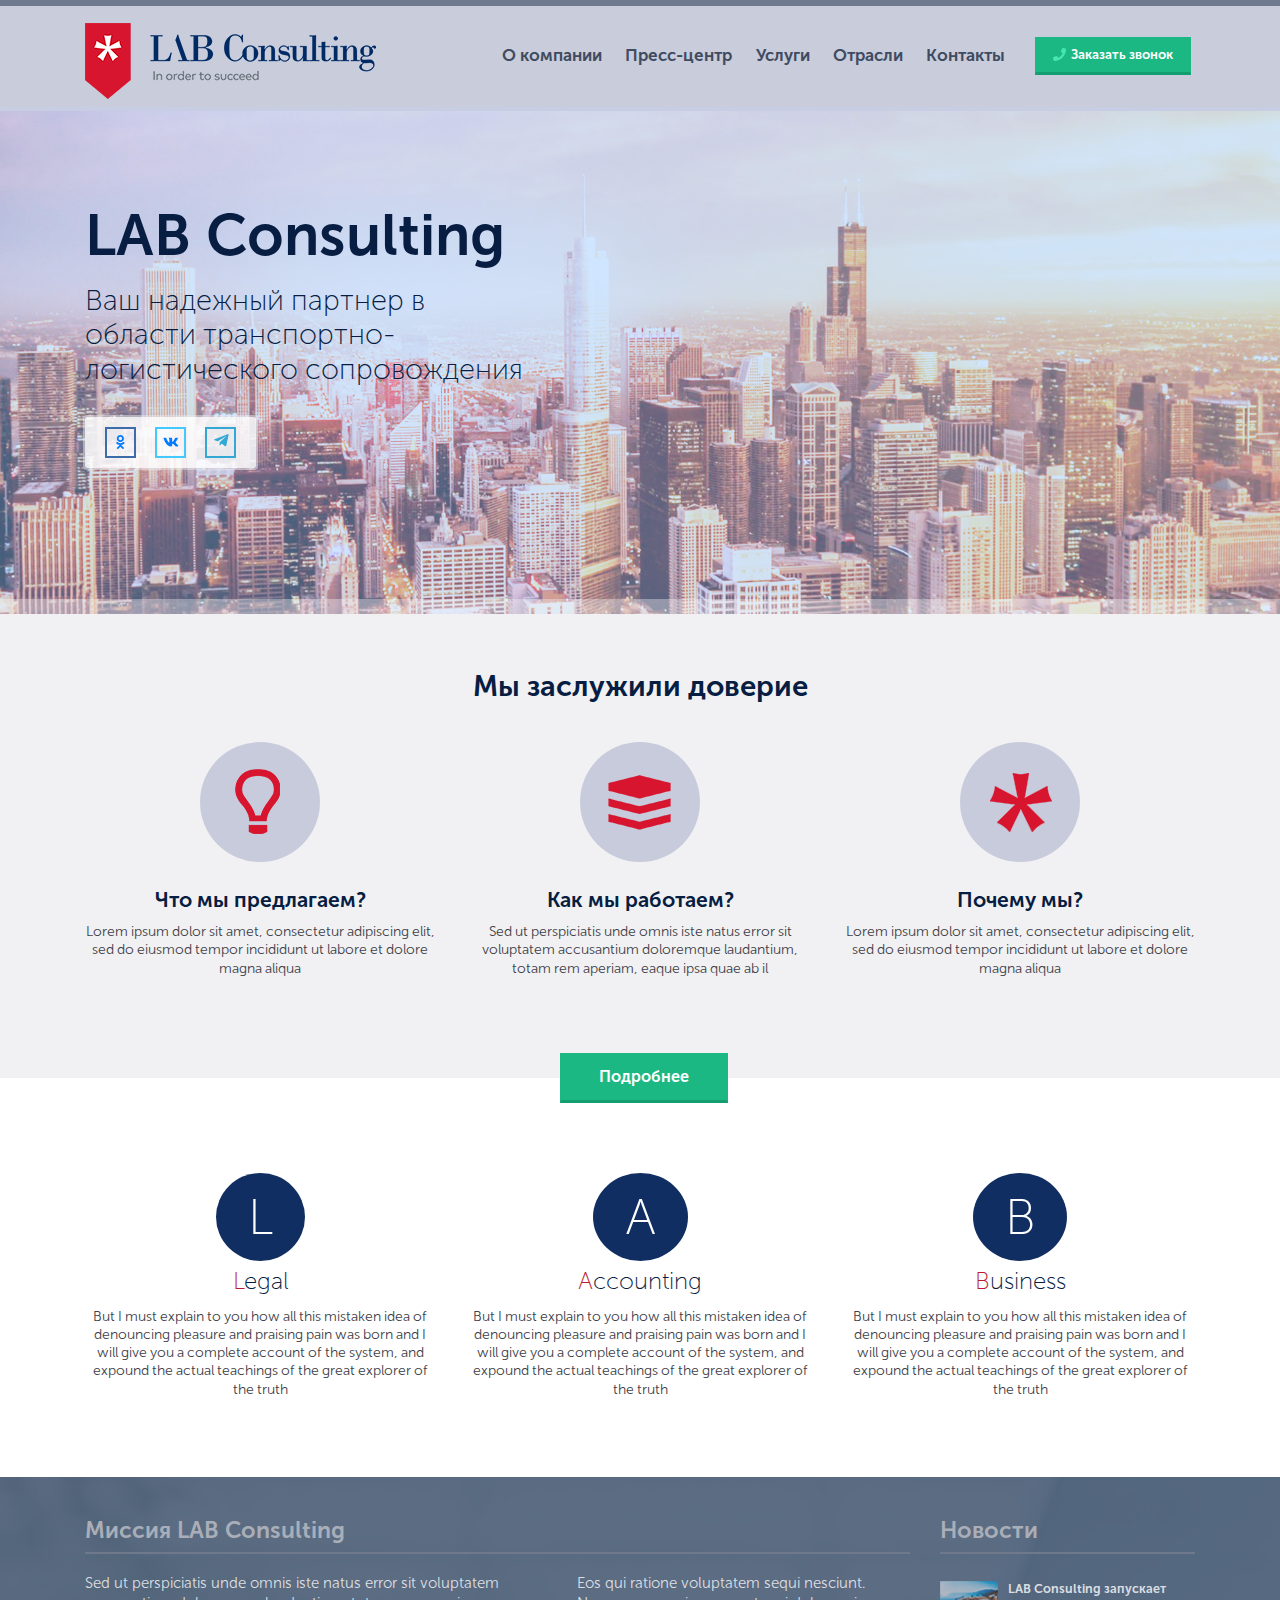
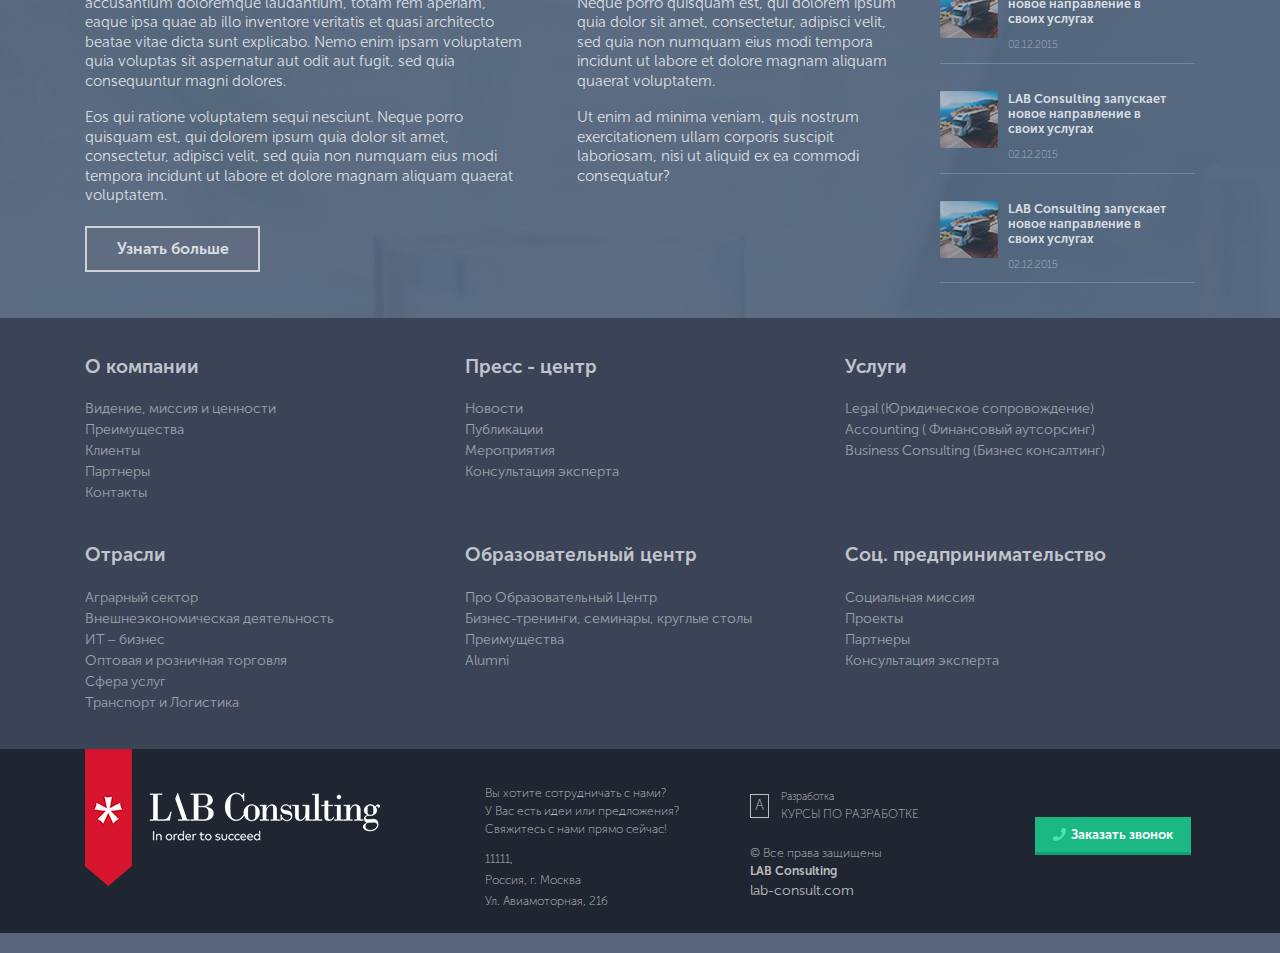
<file: index.html>
<!DOCTYPE html>
<html lang="ru">
<head>
	<meta charset="UTF-8">
	<meta name="viewport" content="width=device-width, initial-scale=1">
	<title>LAB Consulting</title>
	<meta name="description" content="LAB Consulting">
	<meta name="keywords" content="логистическое, сопровождение, партнёр, надёжный, компания, контакты">
	<link rel="icon" href="img/icon.png" type="image/x-icon">
 	<link rel="shortcut icon" href="img/icon.png" type="image/x-icon">
 	<meta property="og:title" content="LAB Consulting">
	<meta property="og:description" content="Ваш надежный партнер в области транспортно-логистического сопровождения">
	<meta property="og:type" content="article">
	<meta property="og:image" content="img/Labconsulting.png" >
	<meta property="og:site_name" content="LAB Consulting">
	<!-- Bootstrap reboot min CSS -->
	<link rel="stylesheet" href="css/bootstrap-reboot.min.css">
	<!-- Bootstrap CSS -->
	<link rel="stylesheet" href="css/bootstrap.min.css">
	<!-- Modal Window -->
	<link rel="stylesheet" href="css/jquery.arcticmodal-0.3.css">
	<!-- Main CSS -->
	<link rel="stylesheet" href="css/main.css">
</head>
<body>
	<header class="header" id="header">
		<div class="container">
			<!-- header with menu, logo and button -->
			<div class="row">
				<div class="col-12 col-sm-7 col-md-8 col-lg-4">
					<img src="img/home/logo.png" alt="LAB Consulting" class="header__logo">
				</div>
				<div class="d-none d-lg-block col-lg-6 header__collapse">
					<nav class="header__list">
						<ul class="header__menu d-flex justify-content-between">
							<li>
								<a href="about.html" class="header__item">
									О компании
								</a>
							</li>
							<li>
								<a href="#" class="header__item">
									Пресс-центр
								</a>
							</li>
							<li>
								<a href="#" class="header__item">
									Услуги
								</a>
							</li>
							<li>
								<a href="#" class="header__item">
									Отрасли
								</a>
							</li>
							<li>
								<a href="#" class="header__item">
									Контакты
								</a>
							</li>
						</ul>
					</nav>
				</div>
				<div class="col-9 col-sm-4 col-md-3 col-lg-2">
					<a href="#" class="header__btn btn" id="btn">
						<i class="fas fa-phone"></i>Заказать звонок
					</a>
				</div>
				<div class="col-1 d-lg-none">
					<button class="header__opener">
						<i class="fas fa-bars"></i>
					</button>
				</div>
			</div>
		</div>
		<!-- offer with title -->
		<div class="offer">
			<div class="container">
				<div class="row">
					<div class="col-12">
						<h1 class="offer__title">
							LAB Consulting
						</h1>
						<p class="offer__text">
							Ваш надежный партнер в области транспортно-логистического сопровождения
						</p>
						<ul class="offer__wrapper d-flex justify-content-around">
							<li class="offer__item offer__item_dark-blue">
								<a href="https://www.facebook.com/" class="person__facebook" class="offer__link" target="_blank">
									<i class="fab fa-odnoklassniki"></i>
								</a>
							</li>
							<li class="offer__item offer__item_light-blue">
								<a href="https://twitter.com/?lang=ru" class="offer__link" target="_blank">
									<i class="fab fa-vk"></i>
								</a>
							</li>
							<li class="offer__item offer__item_blue">
								<a href="https://web.telegram.org/#/login" class="offer__link" target="_blank">
									<i class="fab fa-telegram-plane"></i>
								</a>
							</li>
						</ul>
					</div>
				</div>
			</div>
		</div>
	</header>
	<!-- trust section -->
	<section class="trust" id="trust">
		<div class="container">
			<div class="row">
				<div class="col-12">
					<h2 class="trust__title text-center">
						Мы заслужили доверие
					</h2>
				</div>
			</div>
			<div class="row">
				<div class="col-12 col-md-6 col-lg-4">
					<div class="trust__wrapper text-center">
						<div class="trust__wrap">
							<img src="img/home/lamp.png" alt="лампочка" class="trust__pic">
						</div>
						<h3 class="trust__header">
							Что мы предлагаем?
						</h3>
						<p class="trust__text">
							Lorem ipsum dolor sit amet, consectetur adipiscing elit, sed do eiusmod tempor incididunt ut labore et dolore magna aliqua
						</p>
					</div>
				</div>
				<div class="col-12 col-md-6 col-lg-4">
					<div class="trust__wrapper text-center">
						<div class="trust__wrap">
							<img src="img/home/icon.png" alt="слои" class="trust__pic trust__pic_second">
						</div>
						<h3 class="trust__header">
							Как мы работаем?
						</h3>
						<p class="trust__text">
							Sed ut perspiciatis unde omnis iste natus error sit voluptatem accusantium doloremque laudantium, totam rem aperiam, eaque ipsa quae ab il
						</p>
					</div>
				</div>
				<div class="col-12 col-lg-4">
						<div class="trust__wrapper text-center">
							<div class="trust__wrap">
								<img src="img/home/star.png" alt="лампочка" class="trust__pic trust__pic_third">
							</div>						
							<h3 class="trust__header">
								Почему мы?
							</h3>
							<p class="trust__text">
								Lorem ipsum dolor sit amet, consectetur adipiscing elit, sed do eiusmod tempor incididunt ut labore et dolore magna aliqua
							</p>
						</div>
					</div>
				</div>
				<div class="row">
					<div class="col-12">
						<a href="#mission" id="go" class="trust__btn btn">
							Подробнее
						</a>
					</div>
				</div>
			</div>
			<!-- class explain -->
			<div class="explain">
				<div class="container">
					<div class="row">
						<div class="col-12 col-lg-4">
							<div class="explain__wrapper text-center">
								<span class="explain__letter">L</span>
								<h3 class="explain__title">
									<span class="explain__sign">L</span>egal
								</h3>
								<p class="explain__text">
									But I must explain to you how all this mistaken idea of denouncing pleasure and praising pain was born and I will give you a complete account of the system, and expound the actual teachings of the great explorer of the truth
								</p>
							</div>
						</div>
						<div class="col-12 col-lg-4">
							<div class="explain__wrapper text-center">
								<span class="explain__letter">A</span>
								<h3 class="explain__title">
									<span class="explain__sign">A</span>ccounting
								</h3>
								<p class="explain__text">
									But I must explain to you how all this mistaken idea of denouncing pleasure and praising pain was born and I will give you a complete account of the system, and expound the actual teachings of the great explorer of the truth
								</p>
							</div>
						</div>
						<div class="col-12 col-lg-4">
							<div class="explain__wrapper text-center">
								<span class="explain__letter">B</span>
								<h3 class="explain__title">
									<span class="explain__sign">B</span>usiness
								</h3>
								<p class="explain__text">
									But I must explain to you how all this mistaken idea of denouncing pleasure and praising pain was born and I will give you a complete account of the system, and expound the actual teachings of the great explorer of the truth
								</p>
							</div>
						</div>
					</div>
				</div>
			</div>
	</section>
	<!-- section mission -->
	<section class="mission" id="mission">
		<div class="container">
			<div class="row">
				<div class="col-12 col-lg-9">
					<div class="mission__wrapper">
						<h2 class="mission__title">
							Миссия LAB Consulting
						</h2>
						<div class="mission__wrap d-flex">
							<div class="mission__wrap-extra mission__wrap-extra_first">
								<p class="mission__text mission__text_first">
									Sed ut perspiciatis unde omnis iste natus error sit voluptatem accusantium doloremque laudantium, totam rem aperiam, eaque ipsa quae ab illo inventore veritatis et quasi architecto beatae vitae dicta sunt explicabo. Nemo enim ipsam voluptatem quia voluptas sit aspernatur aut odit aut fugit, sed quia consequuntur magni dolores.
								</p>
								<p class="mission__text">
									Eos qui ratione voluptatem sequi nesciunt. Neque porro quisquam est, qui dolorem ipsum quia dolor sit amet, consectetur, adipisci velit, sed quia non numquam eius modi tempora incidunt ut labore et dolore magnam aliquam quaerat voluptatem. 
								</p>
								<button type="submit" class="mission__btn">
									Узнать больше
								</button>
							</div>
							<div class="mission__wrap-extra">
								<p class="mission__text mission__text_first">
									Eos qui ratione voluptatem sequi nesciunt. Neque porro quisquam est, qui dolorem ipsum quia dolor sit amet, consectetur, adipisci velit, sed quia non numquam eius modi tempora incidunt ut labore et dolore magnam aliquam quaerat voluptatem.
								</p>
								<p class="mission__text">
									Ut enim ad minima veniam, quis nostrum exercitationem ullam corporis suscipit laboriosam, nisi ut aliquid ex ea commodi consequatur?
								</p>
							</div>
						</div>
					</div>
				</div>
				<!-- section news -->
				<div class="col-12 col-lg-3">
					<div class="news">
						<h2 class="news__title">
							Новости
						</h2>
						<div class="news__list">
							<div class="news__item d-flex">
								<a href="#" class="news__link">
									<img src="img/home/truck.png" alt="грузовик" class="news__pic">
								</a>
								<div class="news__wrapper">
									<a href="#" class="news__link">
										<h4 class="news__header">
											LAB Consulting запускает новое направление в своих услугах
										</h4>
									</a>
									<a href="#" class="news__link">
										<p class="news__data">
											02.12.2015
										</p>
									</a>
								</div>
							</div>
							<div class="news__item d-flex">
								<a href="#" class="news__link">
									<img src="img/home/truck.png" alt="грузовик" class="news__pic">
								</a>
								<div class="news__wrapper">
									<a href="#" class="news__link">
										<h4 class="news__header">
											LAB Consulting запускает новое направление в своих услугах
										</h4>
									</a>
									<a href="#" class="news__link">
										<p class="news__data">
											02.12.2015
										</p>
									</a>
								</div>
							</div>
							<div class="news__item d-flex">
								<a href="#" class="news__link">
									<img src="img/home/truck.png" alt="грузовик" class="news__pic">
								</a>
								<div class="news__wrapper">
									<a href="#" class="news__link">
										<h4 class="news__header">
											LAB Consulting запускает новое направление в своих услугах
										</h4>
									</a>
									<a href="#" class="news__link">
										<p class="news__data">
											02.12.2015
										</p>
									</a>
								</div>
							</div>
						</div>
					</div>
				</div>
			</div>
		</div>
	</section>
	<!-- footer -->
	<footer class="footer" id="footer">
		<div class="container">
			<div class="row">
				<div class="col-12 col-sm-6 col-lg-3"><!-- first block of footer -->
					<div class="footer__wrapper">
						<h3 class="footer__title">
							О компании
						</h3>
						<ul class="footer__list">
							<li>
								<a href="#" class="footer__link">
									Видение, миссия и ценности
								</a>
							</li>
							<li>
								<a href="#" class="footer__link">
									Преимущества
								</a>
							</li>
							<li>
								<a href="#" class="footer__link">
									Клиенты
								</a>
							</li>
							<li>
								<a href="#" class="footer__link">
									Партнеры
								</a>
							</li>
							<li>
								<a href="#" class="footer__link">
									Контакты
								</a>
							</li>
						</ul>
					</div>
				</div>
				<div class="col-12 col-sm-6 col-lg-2 offset-lg-1"><!-- second block of footer -->
					<div class="footer__wrapper">
						<h3 class="footer__title">
							Пресс - центр
						</h3>
						<ul class="footer__list">
							<li>
								<a href="#" class="footer__link">
									Новости
								</a>
							</li>
							<li>
								<a href="#" class="footer__link">
									Публикации
								</a>
							</li>
							<li>
								<a href="#" class="footer__link">
									Мероприятия
								</a>
							</li>
							<li>
								<a href="#" class="footer__link">
									Консультация эксперта
								</a>
							</li>
						</ul>
					</div>
				</div>
				<div class="col-12 col-sm-6 col-lg-4 offset-lg-2"><!-- third block of footer -->
					<div class="footer__wrapper">
						<h3 class="footer__title">
							Услуги
						</h3>
						<ul class="footer__list">
							<li>
								<a href="#" class="footer__link">
									Legal (Юридическое сопровождение)
								</a>
							</li>
							<li>
								<a href="#" class="footer__link">
									Accounting ( Финансовый аутсорсинг)
								</a>
							</li>
							<li>
								<a href="#" class="footer__link">
									Business Consulting (Бизнес консалтинг)
								</a>
							</li>
						</ul>
					</div>
				</div>
				<div class="col-12 col-sm-6 col-lg-3"><!-- forth block of footer -->
					<div class="footer__wrapper">
						<h3 class="footer__title">
							Отрасли
						</h3>
						<ul class="footer__list">
							<li>
								<a href="#" class="footer__link">
									Аграрный сектор
								</a>
							</li>
							<li>
								<a href="#" class="footer__link">
									Внешнеэкономическая деятельность
								</a>
							</li>
							<li>
								<a href="#" class="footer__link">
									ИT – бизнес
								</a>
							</li>
							<li>
								<a href="#" class="footer__link">
									Оптовая и розничная торговля
								</a>
							</li>
							<li>
								<a href="#" class="footer__link">
									Сфера услуг
								</a>
							</li>
							<li>
								<a href="#" class="footer__link">
									Транспорт и Логистика
								</a>
							</li>
						</ul>
					</div>
				</div>
				<div class="col-12 col-sm-6 col-lg-4 offset-lg-1"><!-- fifth block of footer -->
					<div class="footer__wrapper">
						<h3 class="footer__title">
							Образовательный центр
						</h3>
						<ul class="footer__list">
							<li>
								<a href="#" class="footer__link">
									Про Образовательный Центр
								</a>
							</li>
							<li>
								<a href="#" class="footer__link">
									Бизнес-тренинги, семинары, круглые столы
								</a>
							</li>
							<li>
								<a href="#" class="footer__link">
									Преимущества
								</a>
							</li>
							<li>
								<a href="#" class="footer__link">
									Alumni
								</a>
							</li>
						</ul>
					</div>
				</div>
				<div class="col-12 col-sm-6 col-lg-4"><!-- sixth block of footer -->
					<div class="footer__wrapper">
						<h3 class="footer__title">
							Соц. предпринимательство
						</h3>
						<ul class="footer__list">
							<li>
								<a href="#" class="footer__link">
									Социальная миссия
								</a>
							</li>
							<li>
								<a href="#" class="footer__link">
									Проекты
								</a>
							</li>
							<li>
								<a href="#" class="footer__link">
									Партнеры
								</a>
							</li>
							<li>
								<a href="#" class="footer__link">
									Консультация эксперта
								</a>
							</li>
						</ul>
					</div>
				</div>
			</div>
		</div>
		<div class="low">
			<div class="container">
				<div class="row">
					<div class="col-12 col-md-5 col-lg-4">
						<a href="#header">
							<img src="img/home/logo2.png" alt="Labconsulting" class="footer__logo">
						</a>
					</div>
					<div class="col-sm-6 col-md-4 col-lg-4 col-xl-3">
						<div class="low__wrapper">
							<div class="low__wrap">
								<p class="low__text">
									Вы хотите сотрудничать с нами? 
								</p>
								<p class="low__text">
									У Вас есть идеи или предложения?
								</p>	
								<p class="low__text">
									Свяжитесь с нами прямо сейчас!
								</p>	
							</div>
							<p>
								<a href="#" class="low__link">
									11111,<br>
									Россия, г. Москва<br>
									Ул. Авиамоторная, 21б
								</a>
							</p>
						</div>
					</div>
					<div class="col-sm-6 col-md-3">
						<div class="couching d-flex">
							<span class="couching__sign">А</span>
							<div class="couching__wrapper">
								<p class="couching__text">
									Разработка<br>
									<span> Курсы по разработке </span>
								</p>
							</div>
						</div>
						<div class="rights">
							<p class="rights__text">
								&copy; Все права защищены
							</p>
							<p class="rights__text">
								<span>LAB Consulting</span>
							</p>
							<a href="#" class="rights__link">
								lab-consult.com
							</a>
						</div>
					</div>
					<div class="col-12 d-sm-none d-xl-block col-lg-1 col-xl-2">
						<a href="#" class="call__btn btn" id="button">
							<i class="fas fa-phone"></i>Заказать звонок
						</a>
					</div>
				</div>
			</div>
		</div>
	</footer>
	<!-- Modal Window -->
	<div style="display: none;">
    	<div class="box-modal" id="exampleModal">
        	<form action="#" class="box-modal__form">
        		<h2 class="box-modal__title text-center">
        		Заказать обратный звонок
        	</h2>
        	<p class="box-modal__text text-center">
        		Заполните форму и мы свяжемся с вами как можно скорее. До скорой встречи
        	</p>
        	<input type="text" class="box-modal__input" name="name" placeholder="Имя" required>
			<input type="email" class="box-modal__input" name="email" placeholder="E-mail" required>
			<input type="tel" class="box-modal__input" name="phone" placeholder="Телефон" required>
			<button type="submit" class="box-modal__btn btn">
				<i class="fas fa-phone"></i>Заказать звонок
			</button>
        	</form>
    	</div>
	</div>
	<!-- JS files -->
	<script src="js/jquery-3.4.1.min.js"></script>
	<script src="js/jquery.arcticmodal-0.3.min.js"></script>
	<script src="js/main.js"></script>
	<script src="js/fontawesome.js"></script>
</body>
</html>
</file>
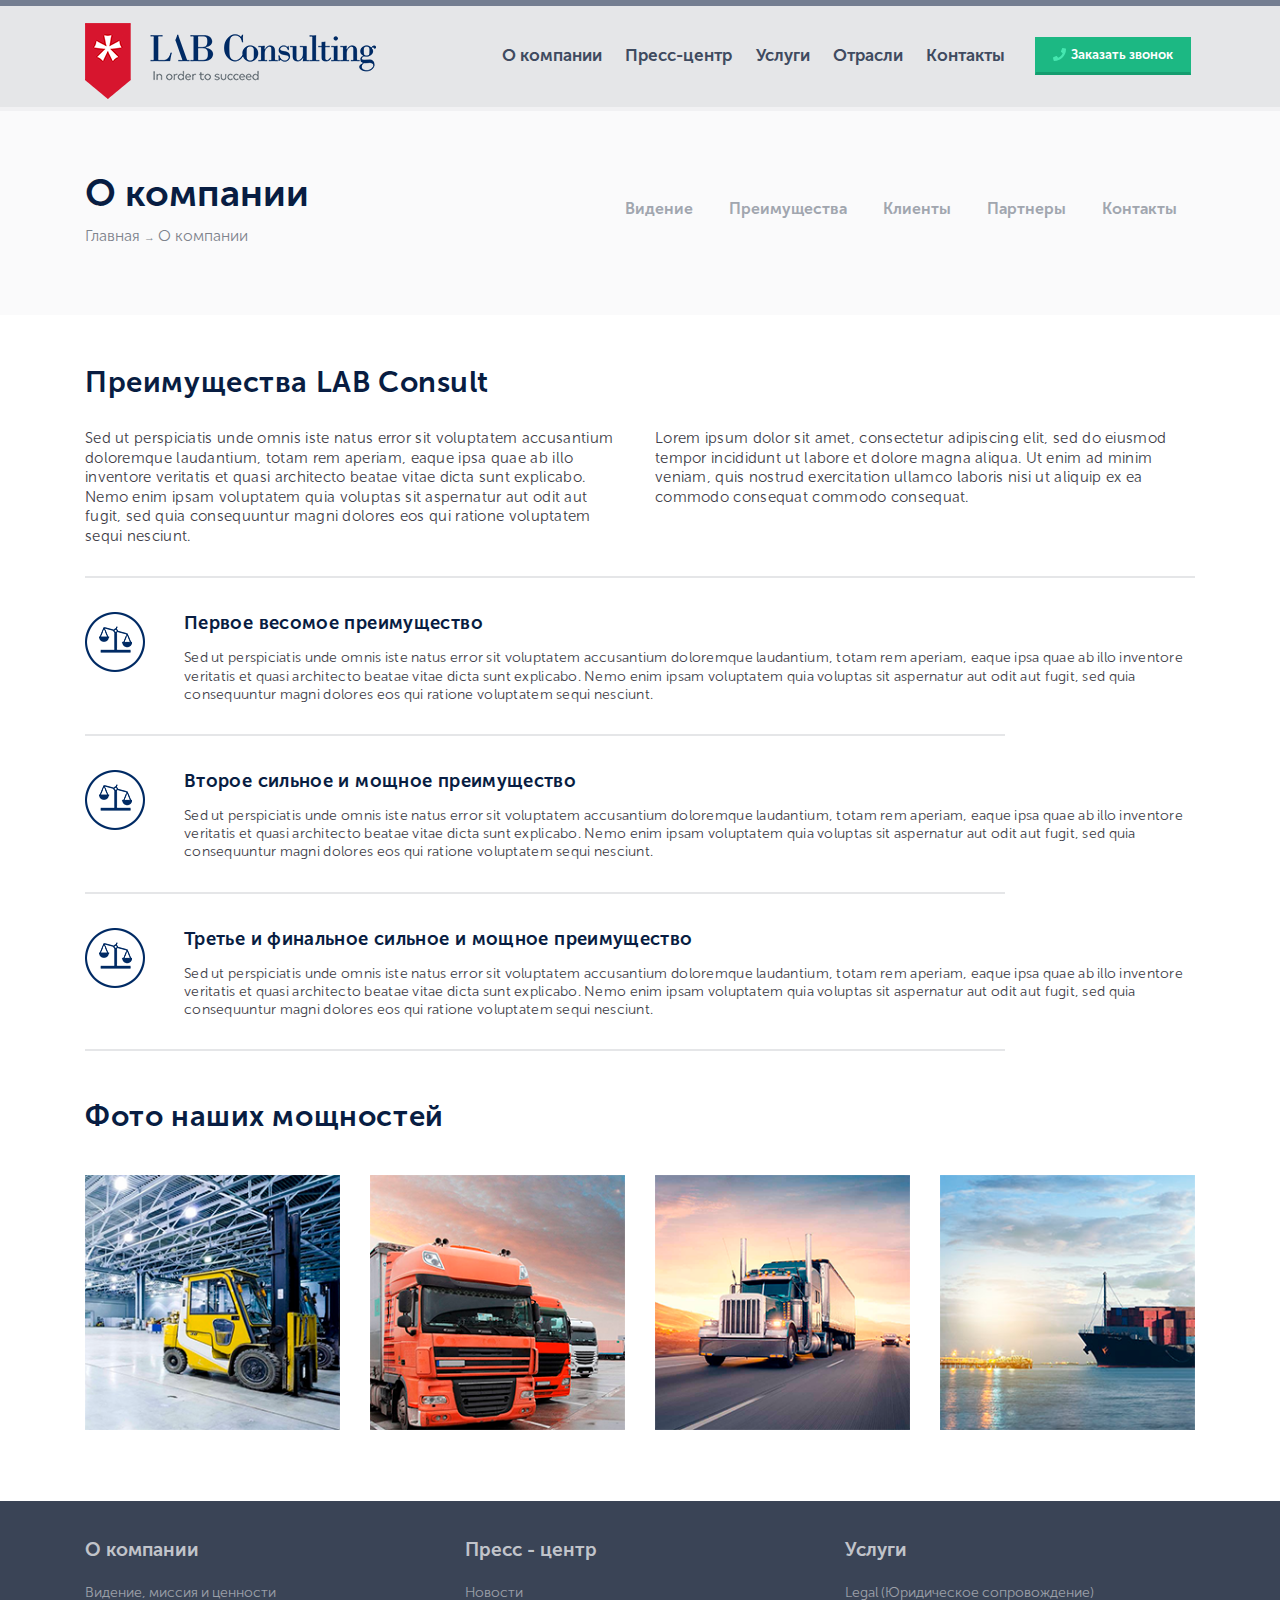
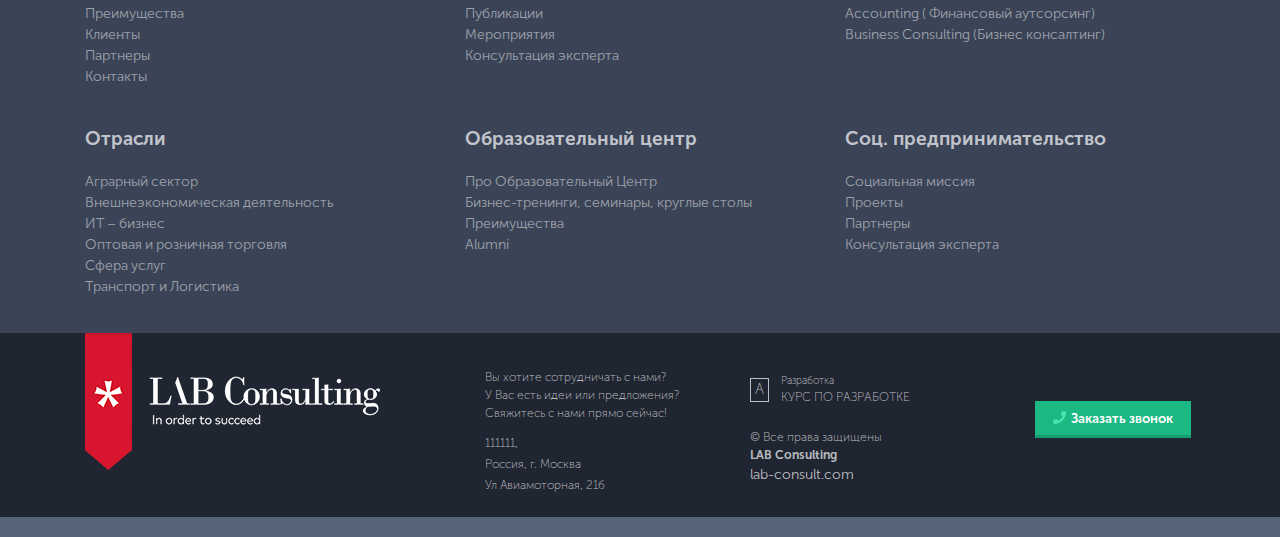
<file: about.html>
<!DOCTYPE html>
<html lang="ru">
<head>
	<meta charset="UTF-8">
	<meta name="viewport" content="width=device-width, initial-scale=1">
	<title>About LABConsulting</title>
	<meta name="description" content="LAB Consulting">
	<meta name="keywords" content="логистическое, сопровождение, партнёр, надёжный, компания, контакты">
	<link rel="icon" href="img/icon.png" type="image/x-icon">
 	<link rel="shortcut icon" href="img/icon.png" type="image/x-icon"><!-- meta og -->
 	<meta property="og:title" content="О компании LAB Consulting">
	<meta property="og:description" content="Преимущества LABConsulting">
	<meta property="og:type" content="article">
	<meta property="og:image" content="img/Labconsulting.png" >
	<meta property="og:site_name" content="LAB Consulting">
	<!-- Bootstrap reboot min CSS -->
	<link rel="stylesheet" href="css/bootstrap-reboot.min.css">
	<!-- Bootstrap CSS -->
	<link rel="stylesheet" href="css/bootstrap.min.css">
	<!-- Modal Window -->
	<link rel="stylesheet" href="css/jquery.arcticmodal-0.3.css">
	<!-- Lightbox Gallery -->
	<link rel="stylesheet" href="css/lightbox.min.css">
	<!-- Main CSS -->
	<link rel="stylesheet" href="css/main.css">
</head>
<body>
	<header class="header header_second" id="header">
		<div class="container">
			<!-- header with menu, logo and button -->
			<div class="row">
				<div class="col-12 col-sm-7 col-md-8 col-lg-4">
					<a href="index.html">
						<img src="img/home/logo.png" alt="LAB Consulting" class="header__logo">
					</a>
				</div>
				<div class="d-none d-lg-block col-lg-6 header__collapse">
					<nav class="header__list">
						<ul class="header__menu d-flex justify-content-between">
							<li>
								<a href="about.html" class="header__item">
									О компании
								</a>
							</li>
							<li>
								<a href="#" class="header__item">
									Пресс-центр
								</a>
							</li>
							<li>
								<a href="#" class="header__item">
									Услуги
								</a>
							</li>
							<li>
								<a href="#" class="header__item">
									Отрасли
								</a>
							</li>
							<li>
								<a href="#" class="header__item">
									Контакты
								</a>
							</li>
						</ul>
					</nav>
				</div>
				<div class="col-9 col-sm-4 col-md-3 col-lg-2">
					<a href="#" class="header__btn btn" id="button">
						<i class="fas fa-phone"></i>Заказать звонок
					</a>
				</div>
				<div class="col-1 d-lg-none">
					<button class="header__opener">
						<i class="fas fa-bars"></i>
					</button>
				</div>
			</div>
		</div>
		<!-- section about -->
		<div class="about" id="about">
			<div class="container">
				<div class="row">
					<div class="col-12 col-lg-4">
						<h1 class="about__title">
							О компании
						</h1>
						<div class="about__wrapper">
							<a href="index.html" class="about__link">
								Главная
							</a>
							<span class="about__arrow">&rarr;</span>
							<a href="#" class="about__link">
								О компании
							</a>
						</div>
					</div>
					<div class="col-lg-8 d-flex text-align-center align-items-center justify-content-lg-end justify-content-center">
						<nav>
							<ul class="about__list d-flex">
								<li class="about__item">
									<a href="#" class="about__link-item">
										Видение
									</a>
								</li>
								<li class="about__item">
									<a href="#" class="about__link-item">
        								Преимущества
									</a>
								</li>
								<li class="about__item">
									<a href="#" class="about__link-item">
								       Клиенты
									</a>
								</li>
								<li class="about__item">
									<a href="#" class="about__link-item">
								        Партнеры
									</a>
								</li>
								<li class="about__item">
									<a href="#" class="about__link-item">
										Контакты
									</a>
								</li>
							</ul>
						</nav>
					</div>
				</div>
			</div>
		</div>
	</header>
	<!-- section benefits -->
	<section class="benefits" id="benefits">
		<div class="container">
			<div class="row">
				<div class="col-12">
					<h2 class="benefits__title">
						Преимущества LAB Consult
					</h2>
				</div>
				<div class="col-md-6">
					<p class="benefits__text">
						Sed ut perspiciatis unde omnis iste natus error sit voluptatem accusantium doloremque laudantium, totam rem aperiam, eaque ipsa quae ab illo inventore veritatis et quasi architecto beatae vitae dicta sunt explicabo. Nemo enim ipsam voluptatem quia voluptas sit aspernatur aut odit aut fugit, sed quia consequuntur magni dolores eos qui ratione voluptatem sequi nesciunt. 
					</p>
				</div>
				<div class="col-md-6">
					<p class="benefits__text">
						Lorem ipsum dolor sit amet, consectetur adipiscing elit, sed do eiusmod tempor incididunt ut labore et dolore magna aliqua. Ut enim ad minim veniam, quis nostrud exercitation ullamco laboris nisi ut aliquip ex ea commodo consequat commodo consequat.
					</p>
				</div>
			</div>
			<div class="row">
				<div class="col-12">
					<div class="benefits__item benefits__item_first d-flex">
						<img src="img/about/icon.png" alt="весы правосудия" class="benefits__pic">
						<div class="benefits__wrapper">
							<h3 class="benefits__header">
								Первое весомое преимущество
							</h3>
							<p class="benefits__description">
								Sed ut perspiciatis unde omnis iste natus error sit voluptatem accusantium doloremque laudantium, totam rem aperiam, eaque ipsa quae ab illo inventore veritatis et quasi architecto beatae vitae dicta sunt explicabo. Nemo enim ipsam voluptatem quia voluptas sit aspernatur aut odit aut fugit, sed quia consequuntur magni dolores eos qui ratione voluptatem sequi nesciunt. 
							</p>
						</div>
					</div>
				</div>
				<div class="col-10">
					<div class="benefits__line"></div>
				</div>
				<div class="col-12">
					<div class="benefits__item d-flex">
						<img src="img/about/icon.png" alt="весы правосудия" class="benefits__pic">
						<div class="benefits__wrapper">
							<h3 class="benefits__header">
								Второе сильное и мощное преимущество
							</h3>
							<p class="benefits__description">
								Sed ut perspiciatis unde omnis iste natus error sit voluptatem accusantium doloremque laudantium, totam rem aperiam, eaque ipsa quae ab illo inventore veritatis et quasi architecto beatae vitae dicta sunt explicabo. Nemo enim ipsam voluptatem quia voluptas sit aspernatur aut odit aut fugit, sed quia consequuntur magni dolores eos qui ratione voluptatem sequi nesciunt. 
							</p>
						</div>
					</div>
				</div>
				<div class="col-10">
					<div class="benefits__line"></div>
				</div>
				<div class="col-12">
					<div class="benefits__item d-flex">
						<img src="img/about/icon.png" alt="весы правосудия" class="benefits__pic">
						<div class="benefits__wrapper">
							<h3 class="benefits__header">
								Третье и финальное сильное и мощное преимущество
							</h3>
							<p class="benefits__description">
								Sed ut perspiciatis unde omnis iste natus error sit voluptatem accusantium doloremque laudantium, totam rem aperiam, eaque ipsa quae ab illo inventore veritatis et quasi architecto beatae vitae dicta sunt explicabo. Nemo enim ipsam voluptatem quia voluptas sit aspernatur aut odit aut fugit, sed quia consequuntur magni dolores eos qui ratione voluptatem sequi nesciunt. 
							</p>
						</div>
					</div>
				</div>
				<div class="col-10">
					<div class="benefits__line"></div>
				</div>
			</div>
		</div>
	</section>
	<!-- section photo -->
	<section class="photo" id="photo">
		<div class="container">
			<div class="row">
				<div class="col-12">
					<h2 class="photo__title">
						Фото наших мощностей
					</h2>
				</div>
				<div class="col-sm-6 col-md-3">
					<a href="img/about/Layer1.png" data-lightbox="slider" data-title="Подъёмник">
						<div class="photo__wrapper">
							<img src="img/about/Layer1.png" alt="подъёмник" class="photo__img">
							<div class="photo__hover">
								<img src="img/about/arrow.png" alt="стрелка" class="photo__arrow">
							</div>
						</div>
					</a>
				</div>
				<div class="col-sm-6 col-md-3">
					<a href="img/about/Layer2.png" data-lightbox="slider" data-title="Красный грузовик">
						<div class="photo__wrapper">
							<img src="img/about/Layer2.png" alt="Грузовик" class="photo__img">
							<div class="photo__hover">
								<img src="img/about/arrow.png" alt="стрелка" class="photo__arrow">
							</div>
						</div>
					</a>
				</div>
				<div class="col-sm-6 col-md-3">
					<a href="img/about/Layer3.png" data-lightbox="slider" data-title="Серый грузовик">
						<div class="photo__wrapper">
							<img src="img/about/Layer3.png" alt="Грузовик" class="photo__img">
							<div class="photo__hover">
								<img src="img/about/arrow.png" alt="стрелка" class="photo__arrow">
							</div>
						</div>
					</a>
				</div>
				<div class="col-sm-6 col-md-3">
					<a href="img/about/Layer4.png" data-lightbox="slider" data-title="Баржа">
						<div class="photo__wrapper">
							<img src="img/about/Layer4.png" alt="Баржа" class="photo__img">
							<div class="photo__hover">
								<img src="img/about/arrow.png" alt="стрелка" class="photo__arrow">
							</div>
						</div>
					</a>
				</div>
			</div>
		</div>
	</section>
	<!-- footer -->
	<footer class="footer" id="footer">
		<div class="container">
			<div class="row">
				<div class="col-12 col-sm-6 col-lg-3"><!-- first block of footer -->
					<div class="footer__wrapper">
						<h3 class="footer__title">
							О компании
						</h3>
						<ul class="footer__list">
							<li>
								<a href="#" class="footer__link">
									Видение, миссия и ценности
								</a>
							</li>
							<li>
								<a href="#" class="footer__link">
									Преимущества
								</a>
							</li>
							<li>
								<a href="#" class="footer__link">
									Клиенты
								</a>
							</li>
							<li>
								<a href="#" class="footer__link">
									Партнеры
								</a>
							</li>
							<li>
								<a href="#" class="footer__link">
									Контакты
								</a>
							</li>
						</ul>
					</div>
				</div>
				<div class="col-12 col-sm-6 col-lg-2 offset-lg-1"><!-- second block of footer -->
					<div class="footer__wrapper">
						<h3 class="footer__title">
							Пресс - центр
						</h3>
						<ul class="footer__list">
							<li>
								<a href="#" class="footer__link">
									Новости
								</a>
							</li>
							<li>
								<a href="#" class="footer__link">
									Публикации
								</a>
							</li>
							<li>
								<a href="#" class="footer__link">
									Мероприятия
								</a>
							</li>
							<li>
								<a href="#" class="footer__link">
									Консультация эксперта
								</a>
							</li>
						</ul>
					</div>
				</div>
				<div class="col-12 col-sm-6 col-lg-4 offset-lg-2"><!-- third block of footer -->
					<div class="footer__wrapper">
						<h3 class="footer__title">
							Услуги
						</h3>
						<ul class="footer__list">
							<li>
								<a href="#" class="footer__link">
									Legal (Юридическое сопровождение)
								</a>
							</li>
							<li>
								<a href="#" class="footer__link">
									Accounting ( Финансовый аутсорсинг)
								</a>
							</li>
							<li>
								<a href="#" class="footer__link">
									Business Consulting (Бизнес консалтинг)
								</a>
							</li>
						</ul>
					</div>
				</div>
				<div class="col-12 col-sm-6 col-lg-3"><!-- forth block of footer -->
					<div class="footer__wrapper">
						<h3 class="footer__title">
							Отрасли
						</h3>
						<ul class="footer__list">
							<li>
								<a href="#" class="footer__link">
									Аграрный сектор
								</a>
							</li>
							<li>
								<a href="#" class="footer__link">
									Внешнеэкономическая деятельность
								</a>
							</li>
							<li>
								<a href="#" class="footer__link">
									ИT – бизнес
								</a>
							</li>
							<li>
								<a href="#" class="footer__link">
									Оптовая и розничная торговля
								</a>
							</li>
							<li>
								<a href="#" class="footer__link">
									Сфера услуг
								</a>
							</li>
							<li>
								<a href="#" class="footer__link">
									Транспорт и Логистика
								</a>
							</li>
						</ul>
					</div>
				</div>
				<div class="col-12 col-sm-6 col-lg-4 offset-lg-1"><!-- fifth block of footer -->
					<div class="footer__wrapper">
						<h3 class="footer__title">
							Образовательный центр
						</h3>
						<ul class="footer__list">
							<li>
								<a href="#" class="footer__link">
									Про Образовательный Центр
								</a>
							</li>
							<li>
								<a href="#" class="footer__link">
									Бизнес-тренинги, семинары, круглые столы
								</a>
							</li>
							<li>
								<a href="#" class="footer__link">
									Преимущества
								</a>
							</li>
							<li>
								<a href="#" class="footer__link">
									Alumni
								</a>
							</li>
						</ul>
					</div>
				</div>
				<div class="col-12 col-sm-6 col-lg-4"><!-- sixth block of footer -->
					<div class="footer__wrapper">
						<h3 class="footer__title">
							Соц. предпринимательство
						</h3>
						<ul class="footer__list">
							<li>
								<a href="#" class="footer__link">
									Социальная миссия
								</a>
							</li>
							<li>
								<a href="#" class="footer__link">
									Проекты
								</a>
							</li>
							<li>
								<a href="#" class="footer__link">
									Партнеры
								</a>
							</li>
							<li>
								<a href="#" class="footer__link">
									Консультация эксперта
								</a>
							</li>
						</ul>
					</div>
				</div>
			</div>
		</div>
		<div class="low">
			<div class="container">
				<div class="row">
					<div class="col-12 col-md-5 col-lg-4">
						<a href="#header">
							<img src="img/home/logo2.png" alt="Labconsulting" class="footer__logo">
						</a>
					</div>
					<div class="col-sm-6 col-md-4 col-lg-4 col-xl-3">
						<div class="low__wrapper">
							<div class="low__wrap">
								<p class="low__text">
									Вы хотите сотрудничать с нами? 
								</p>
								<p class="low__text">
									У Вас есть идеи или предложения?
								</p>	
								<p class="low__text">
									Свяжитесь с нами прямо сейчас!
								</p>	
							</div>
							<p>
								<a href="#" class="low__link">
									111111,<br>
									Россия, г. Москва<br>
									Ул Авиамоторная, 21б
								</a>
							</p>
						</div>
					</div>
					<div class="col-sm-6 col-md-3">
						<div class="couching d-flex">
							<span class="couching__sign">А</span>
							<div class="couching__wrapper">
								<p class="couching__text">
									Разработка<br>
									<span> Курс по разработке </span>
								</p>
							</div>
						</div>
						<div class="rights">
							<p class="rights__text">
								&copy; Все права защищены
							</p>
							<p class="rights__text">
								<span>LAB Consulting</span>
							</p>
							<a href="#" class="rights__link">
								lab-consult.com
							</a>
						</div>
					</div>
					<div class="col-12 d-sm-none d-xl-block col-lg-1 col-xl-2">
						<a href="#" class="call__btn btn" id="buttons">
							<i class="fas fa-phone"></i>Заказать звонок
						</a>
					</div>
				</div>
			</div>
		</div>
	</footer>
	<!-- Modal Window -->
	<div style="display: none;">
    	<div class="box-modal" id="exampleModal">
        	<form action="#" class="box-modal__form">
        		<h2 class="box-modal__title text-center">
        		Заказать обратный звонок
        	</h2>
        	<p class="box-modal__text text-center">
        		Заполните форму и мы свяжемся с вами как можно скорее. До скорой встречи
        	</p>
        	<input type="text" class="box-modal__input" name="name" placeholder="Имя" required>
			<input type="email" class="box-modal__input" name="email" placeholder="E-mail" required>
			<input type="tel" class="box-modal__input" name="phone" placeholder="Телефон" required>
			<button type="submit" class="box-modal__btn btn">
				<i class="fas fa-phone"></i>Заказать звонок
			</button>
        	</form>
    	</div>
	</div>
		<!-- JS files -->
	<script src="js/jquery-3.4.1.min.js"></script>
	<script src="js/jquery.arcticmodal-0.3.min.js"></script>
	<script src="js/lightbox.min.js"></script>
	<script src="js/main.js"></script>
	<script src="js/fontawesome.js"></script>
</body>
</html>
</file>
<file: css/main.css>
/* ------ Fonts ------ */

@font-face {
	font-family: 'Museo Sans 100';
	src: url('../fonts/MuseoSansCyrl 100.otf');
}

@font-face {
	font-family: 'Museo Sans 300';
	src: url('../fonts/MuseoSansCyrl 300.otf');
}

@font-face {
	font-family: 'Museo Sans 700';
	src: url('../fonts/MuseoSansCyrl 700.otf');
}

@font-face {
	font-family: 'Museo Sans 900';
	src: url('../fonts/MuseoSansCyrl 900.otf');
}

/* ------ Specification ------ */

body {
	font-family: 'Museo Sans 300', sans-serif;
	padding: 0;
	margin: 0;
	font-size: 14px;
	letter-spacing: 0;
}

div, p, form, input, a, span, button {
	box-sizing: border-box;
}

p {
	margin: 0;
	padding: 0;
}

ul, li {
	display: block;
	padding: 0;
	margin: 0;
}

h1, h2, h3, h4, h5, h6 {
	font-family: 'Museo Sans 700', sans-serif;
}

a, button, input {
	transition: all 0.5s ease;
}

input, input:hover, input:focus, input:active,
button, button:hover, button:focus, button:active {
	outline: none;
}

.container-fluid_plain {
	padding: 0;
}

.btn {
	background-color: #1cb883;
	width: 156px;
	padding: 7px 0;
	font-size: 13px;
	border-radius: 0;
	border-bottom: 3px solid #149d6f;
	color: #fff;
	font-family: 'Museo Sans 700';

}

/* ------ First screen ------ */
/* ------ class header ------ */

.header {
	padding-top: 23px;
	background-color: #c8ccdb;
	-webkit-box-shadow: inset 0px 6px 0px 0px rgba(88,100,122,0.8);
	-moz-box-shadow: inset 0px 6px 0px 0px rgba(88,100,122,0.8);
	box-shadow: inset 0px 6px 0px 0px rgba(88,100,122,0.8);
}

.header__logo {
	padding-bottom: 12px;
}

.header__list {
	padding-top: 20px;
    padding-left: 37px;
}

.header__item {
	font-family: 'Museo Sans 700';
	font-size: 17px;
	color: #3f4b60;
}

.header__item:hover {
	color: #112e62;
	transition: all 0.5s ease;
	cursor: pointer;
}

.header__item:focus {
	color: #112e62;
	transition: all 0.5s ease;
	outline: none;
	cursor: pointer;
}

.fa-phone {
	color: #46e6b0;
	margin-right: 5px;
	font-size: 13px;
}

.header__btn {
    margin-top: 14px;
}

.menu-opened .header__menu {
	flex-direction: column;
	text-align: center;
}

.menu-opened li {
	margin-bottom: 20px;
	border-bottom: 1px solid #babdcb;
}

.btn:hover {
	background-color: #18976c;
	transition: all 0.5s ease;
	cursor: pointer;
	color: #fff;
}

.btn:focus {
	background-color: #18976c;
	transition: all 0.5s ease;
	outline: none;
	cursor: pointer;
	color: #fff;
}

.header__opener {
	background: none;
    border: none;
    font-size: 26px;
    color: #3f4b60;
    margin-top: 15px;
}

/* class offer */

.offer {
	background: #c8ccdb url('../img/home/background.png') no-repeat center top/cover;
	padding-top: 90px;
	padding-bottom: 146px;
	-webkit-box-shadow: 0px -4px 0px 0px rgba(199,205,227,0.9);
	-moz-box-shadow: 0px -4px 0px 0px rgba(199,205,227,0.9);
	box-shadow: 0px -4px 0px 0px rgba(199,205,227,0.9);
}

.offer__title {
	font-size: 58px;
	color: #081d42;
	margin-bottom: 13px;
}

.offer__text {
	font-family: 'Museo Sans 100';
	font-size: 29px;
	color: #081d42;
	max-width: 457px;
	line-height: 1.2em;
	margin-bottom: 29px;
}

.offer__wrapper {
	width: 171px;
	background-color: rgba(255, 255, 255, 0.85);
	-webkit-box-shadow: 0px 0px 0px 2px rgba(233,231,234,0.5);
	-moz-box-shadow: 0px 0px 0px 2px rgba(233,231,234,0.5);
	box-shadow: 0px 0px 0px 2px rgba(233,231,234,0.5);
	border-radius: 2px;
	padding: 10px;
	text-align: center;
	align-items: center;
}

.offer__item {
	width: 31px;
    height: 31px;
    border-width: 2px;
    border-style: solid;
    padding-top: 3px;
}

.offer__item_dark-blue {
	color: #3d6ca8;
}

.offer__item:hover {
	-webkit-box-shadow: 1px 1px 4px 1px rgba(0,0,0,0.54);
	-moz-box-shadow: 1px 1px 4px 1px rgba(0,0,0,0.54);
	box-shadow: 1px 1px 4px 1px rgba(0,0,0,0.54);
	cursor: pointer;
	transition: all 0.5s ease;
}

.offer__item:focus {
	-webkit-box-shadow: 1px 1px 4px 1px rgba(0,0,0,0.54);
	-moz-box-shadow: 1px 1px 4px 1px rgba(0,0,0,0.54);
	box-shadow: 1px 1px 4px 1px rgba(0,0,0,0.54);
	cursor: pointer;
	outline: none;
	transition: all 0.5s ease;
}

.fa-facebook-square {
	color: #3d6ca8;
	font-size: 16.67px;
}

.offer__item_light-blue {
	color: #43c9fd;
}

.fa-twitter {
	color: #43c9fd;
	font-size: 16.67px;
}

.offer__item_blue {
	color: #33a8d5;
}

.fa-telegram-plane {
	color: #33a8d5;
	font-size: 16.67px;
}

/* class trust */

.trust {
	-webkit-box-shadow: 0px -15px 0px 0px rgba(255,255,255,0.34);
	-moz-box-shadow: 0px -15px 0px 0px rgba(255,255,255,0.34);
	box-shadow: 0px -15px 0px 0px rgba(255,255,255,0.34);
	background-color: #f1f1f3;
	padding-top: 55px;
}

.trust__title {
	font-size: 29.17px;
	color: #081d42;
	margin-bottom: 38px;
}

.trust__wrapper {
	padding-bottom: 99px;
}

.trust__wrap {
	background-color: #c8cbdb;
	border-radius: 50%;
	width: 120px;
	height: 120px;
	position: relative;
	margin: 0 auto;
	margin-bottom: 25px;
}

.trust__pic {
	position: absolute;
	top: 27px;
	left: 35px;
}

.trust__pic_second {
	top: 33px;
	left: 28px;
}

.trust__pic_third {
	top: 31px;
	left: 30px;
}

.trust__header {
	font-size: 21px;
	color: #081d42;
	margin-bottom: 11px;
}

.trust__text {
	color: #404048;
	line-height: 1.3em;
}

.trust__btn {
	padding: 11px 0;
    position: absolute;
    top: -24px;
    left: 490px;
    font-size: 16px;
    font-family: 'Museo Sans 700';
    width: 168px;
}

/* class explain */

.explain {
	padding-top: 102px;
	padding-bottom: 78px;
	background-color: #fff;
}

.explain__letter {
	background-color: #102e62;
	border-radius: 50%;
	font-family: 'Museo Sans 100';
	font-size: 50.11px;
	color: #fff;
	padding: 14px 32px;
}

.explain__title {
	margin-top: 12px;
	margin-bottom: 12px;
	font-family: 'Museo Sans 100';
	font-size: 24px;
	color: #081d42;
}

.explain__sign {
	color: #b81c31;
}

.explain__text {
	color: #404048;
	line-height: 1.3em;
}

/* section mission */

.mission {
	background: #606b7f url(../img/home/background2.png) no-repeat center center/cover;
	padding-top: 40px;
	padding-bottom: 29px;
}

.mission__title, .news__title {
	font-size: 23px;
	color: #a9aeb8;
}

.mission__wrap, .news__list {
	border-top: 2px solid #6e798b;
}

.mission__wrap {
	padding-top: 20px;
	margin-bottom: 17px;
}

.mission__text {
	font-size: 15px;
	color: rgba(255,255,255,0.8);
	line-height: 1.3em;
}

.mission__text_first {
	margin-bottom: 17px;
}

.mission__wrap-extra_first {
	margin-right: 45px;
}

.mission__btn {
	border: 2px solid #ced1d8;
	background: #606c80;
	color: #dadce0;
	font-family: 'Museo Sans 700';
	font-size: 15.83px;
	width: 175px;
    padding: 9px 0;
    margin-top: 20px;
}

.mission__btn:hover {
	color: #606b80;
	background-color: #dadce0;
	cursor: pointer;
	transition: all 0.5s ease;
}

.mission__btn:focus {
	color: #606b80;
	background-color: #dadce0;
	outline: none;
	cursor: pointer;
	transition: all 0.5s ease;
}


/* section news */

.news__header {
	font-size: 12.5px;
	color: rgba(255,255,255,0.8);
}

.news__data {
	font-family: 'Museo Sans 100';
	font-size: 10.42px;
	color: rgba(255,255,255,0.5);
}

.news__item {
	border-bottom: 1px solid rgba(255,255,255,0.2);
	padding-bottom: 10px;
    padding-top: 27px;
}

.news__pic {
	margin-right: 10px;
	height: 57px;
}

.news__header {
	margin-bottom: 11px;
	width: 90%;
}

.news__link:hover {
	cursor: pointer;
	text-decoration: underline;
	color: #fff;
}

.news__link:focus {
	text-decoration: underline;
	outline: none;
	cursor: pointer;
	color: #fff;
}

/* footer */

.footer {
	background-color: #3a4456;
	padding-top: 33px;
}

.footer__title {
	font-size: 19px;
	color: rgba(255,255,255,0.7);
	margin-bottom: 20px;
}

.footer__link {
	color: rgba(255,255,255,0.5);
}

.footer__link:hover {
	text-decoration: none;
	color: #fff;
	cursor: pointer;
}

.footer__link:focus {
	text-decoration: none;
	color: #fff;
	cursor: pointer;
}

.footer__wrapper {
	margin-top: 5px;
	margin-bottom: 36px;
}

.low {
	background-color: #1f2531;
	-webkit-box-shadow: inset 0px -20px 0px 0px rgba(88,100,122,1);
	-moz-box-shadow: inset 0px -20px 0px 0px rgba(88,100,122,1);
	box-shadow: inset 0px -20px 0px 0px rgba(88,100,122,1);
}

.low__wrapper {
	padding-top: 35px;
    padding-bottom: 42px;
    padding-left: 20px;
}

.low__wrap {
	margin-bottom: 10px;
}

.low__text, .low__link {
	font-family: 'Museo Sans 100';
	font-size: 12px;
	color: rgba(255,255,255,0.7);
}

.low__link:hover {
	text-decoration: none;
	color: #fff;
	cursor: pointer;
}

.low__link:focus {
	text-decoration: none;
	color: #fff;
	outline: none;
	cursor: pointer;
}

.couching {
	padding-top: 40px;
	margin-bottom: 21px;
}

.couching__sign {
	font-family: 'Museo Sans 100';
	font-size: 14.58px;
	color: rgba(255,255,255,0.7);
	border: 1px solid rgba(255,255,255,0.7);
	padding: 0 4px;
	height: 24px;
	text-align: center;
	margin-right: 12px;
	margin-top: 5px;
}

.couching__text {
	font-family: 'Museo Sans 100';
	font-size: 10.42px;
	color: rgba(255,255,255,0.7);
}

.couching__text span {
	text-transform: uppercase;
	font-family: 'Museo Sans 100';
	font-size: 12.08px;
	color: rgba(255,255,255,0.7);
}

.rights__text {
	font-family: 'Museo Sans 100';
	font-size: 12.08px;
	color: rgba(255,255,255,0.7);
}

.rights__text span {
	font-family: 'Museo Sans 700';
}

.rights__link {
	color: rgba(255,255,255,0.7);
}

.rights__link:hover {
	text-decoration: underline;
	color: rgba(255,255,255,0.7);
	cursor: pointer;
}

.rights__link:focus {
	text-decoration: underline;
	outline: none;
	cursor: pointer;
}

.call__btn {
	margin-top: 68px;
}

/* ----- Second screen ----- */
/* header */

.header_second {
	background-color: #e5e6e8;
}

/* section about */

.about {
	background-color: #fafafb;
	-webkit-box-shadow: 0px -4px 0px 0px rgba(241,241,243,1);
	-moz-box-shadow: 0px -4px 0px 0px rgba(241,241,243,1);
	box-shadow: 0px -4px 0px 0px rgba(241,241,243,1);
	padding-top: 60px;
	padding-bottom: 68px;
}

.about__title {
	font-size: 37.5px;
	color: #081d42;
}

.about__link {
	font-size: 15.62px;
	color: #7e838d;
}

.about__link:hover {
	color: #49556b;
	text-decoration: underline;
	cursor: pointer;
}

.about__link:focus {
	color: #49556b;
	text-decoration: underline;
	outline: none;
	cursor: pointer;
}

.about__arrow {
	font-size: 11px;
	color: #7e838d;
}

.about__link-item {
	font-family: 'Museo Sans 700';
	font-size: 15.83px;
	color: #a1a6af;
	padding: 11px 16px 11px 16px;
	border: 2px solid transparent;
}

.about__link-item:hover {
	color: #b81c31;
	border-color: #b81c31;
	text-decoration: none;
	cursor: pointer;
}

.about__link-item:focus {
	color: #b81c31;
	border-color: #b81c31;
	text-decoration: none;
	cursor: pointer;
	outline: none;
}

/* section benefits */

.benefits {
	padding-top: 50px;
}

.benefits__title {
	font-size: 29.17px;
	letter-spacing: 0.02em;
	color: #081d42;
	margin-bottom: 29px;
}

.benefits__text {
	font-size: 15px;
	letter-spacing: 0.02em;
	color: #404048;
	line-height: 1.3em;
	margin-bottom: 30px;
}

.benefits__item_first {
	border-top: 2px solid #e5e6e8;
}

.benefits__item {
	padding-top: 34px;
	padding-bottom: 30px;
}

.benefits__pic {
	margin-right: 39px;
    height: 60px;
}

.benefits__header {
	font-size: 18.33px;
	letter-spacing: 0.02em;
	color: #081d42;
	margin-bottom: 15px;
}

.benefits__description {
	letter-spacing: 0.02em;
	color: #404048;
	line-height: 1.3em;
}

.benefits__line {
	background-color: #e5e6e8;
	height: 2px;
}

/* section photo */

.photo {
	padding-top: 48px;
	padding-bottom: 71px;
}

.photo__title {
	font-size: 29.17px;
	letter-spacing: 0.02em;
	color: #081d42;
	margin-bottom: 41px;
}

.photo__hover {
	-webkit-box-shadow: inset 0px 0px 0px 9px rgba(154,151,167,0.9);
	-moz-box-shadow: inset 0px 0px 0px 9px rgba(154,151,167,0.9);
	box-shadow: inset 0px 0px 0px 9px rgba(154,151,167,0.9);
	background: rgba(58,68,86,0.7);
    color: #fff;
    position: absolute;
    top: 0;
    left: 0;
    width: 100%;
    height: 100%;
    opacity: 0;
    transition: all 0.5s ease;
    display: flex;
    justify-content: center;
    align-items: center;
    flex-direction: column;
}

.photo__wrapper {
	position: relative;
	max-width: 269px;
}

.photo__wrapper:hover .photo__hover  {
	opacity: 1;
}

.photo__img {
	display: block;
	width: 100%;
}

/* Modal Window */

.box-modal {
	background-color: #fff;
	border-radius: 3px;
	padding: 50px;
}

.box-modal__form {
	max-width: 308px;
}

.box-modal__title {
	font-size: 21px;
	color: #081d42;
	margin-bottom: 14px;
}

.box-modal__text {
	color: #404048;
	letter-spacing: 0.02em;
	margin-bottom: 22px;
}

.box-modal__input {
	border: none;
	border-bottom: 1px solid #757888;
	display: block;
	color: #404048;
	padding-bottom: 7px;
	margin-bottom: 19px;
	width: 100%;
}

.box-modal__input:hover {
	color: #000;
	border-bottom: 2px solid #757888;
}

.box-modal__input:hover::placeholder {
	color: #000;
}

.box-modal__btn {
	width: 100%;
}

.box-modal__input:focus {
	outline: none;
	color: #000;
	border-bottom: 2px solid #757888;
}

/* Media Queries */

/* 992 - 1200 px/ col-lg*/
@media screen and (max-width: 1200px) {
	.header__list {
		padding-left: 0;
	}

	.trust__btn {
		left: 401px;
	}

	.photo__wrapper {
		margin-bottom: 40px;
	}
}

/* 768 - 992 px/ col-md */
@media screen and (max-width: 992px) {
	.explain__wrapper, .mission__btn {
		margin-bottom: 40px;
	}

	.trust__btn {
		left: 281px;
	}

	.about__title, .about__wrapper {
		text-align: center;
	}

	.about__list {
		margin-top: 40px;
	}
}

/* 576 - 768 px/ col-sm */
@media screen and (max-width: 768px) {
	.offer {
		padding-top: 60px;
		padding-bottom: 86px;
	}

	.trust__wrapper {
    	padding-bottom: 59px;
	}

	.trust__btn {
		left: 191px;
	}

	.rights, .low__wrapper {
		margin-bottom: 40px;
	}

	.about__list {
		padding-left: 0;
	}

	.about__link-item {
		padding: 8px 13px 8px 13px;
	}
}

/* 320 - 576 px/ col */
@media screen and (max-width: 576px) {
	.header__btn {
		margin-bottom: 20px;
	}
	
	.footer__wrapper, .low__wrapper, .couching, .rights {
		text-align: center;
	}

	.offer__title {
		font-size: 40px;
	}

	.offer__text {
		font-size: 17px;
	}

	.trust__title {
		font-size: 25px;
	}

	.trust__btn {
		left: 81px;
	}

	.mission__wrap {
		flex-wrap: wrap;
	}

	.low__wrapper {
		padding-bottom: 0;
	}

	.couching {
		justify-content: center;
	}

	.call__btn {
		display: block;
		margin: 0 auto;
		margin-bottom: 40px;
	}

	.about__list {
		flex-direction: column;
		text-align: center;
	}

	.about__item {
		margin-bottom: 20px;
	}

	.benefits__item {
		flex-direction: column;
	}

	.benefits__pic {
		width: 60px;
		margin-right: 0;
		margin-bottom: 20px;
	}
}
</file>
